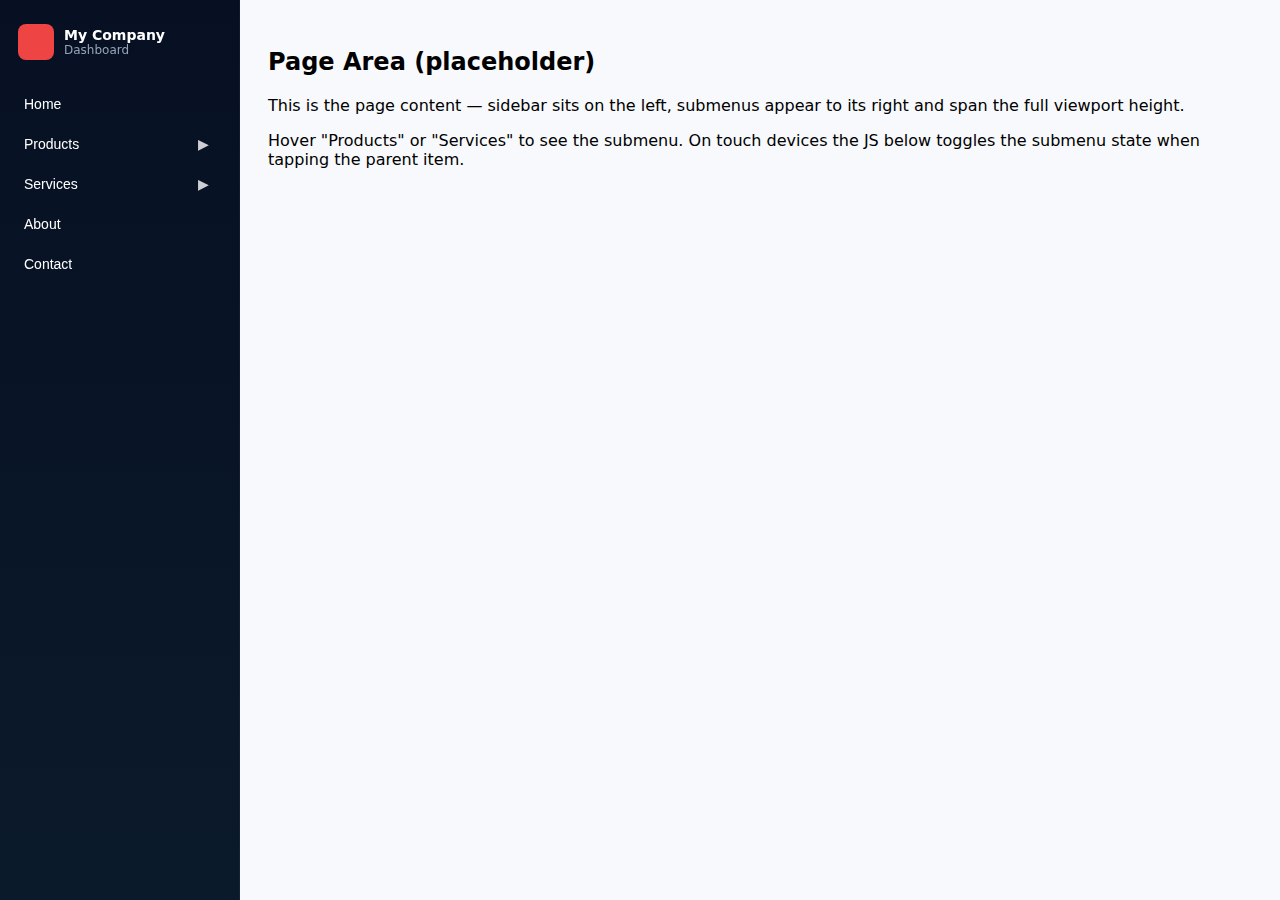
<file: test.html>
<!doctype html>
<html lang="en">
<head>
<meta charset="utf-8" />
<meta name="viewport" content="width=device-width,initial-scale=1" />
<title>Sidebar + Full-height Submenu</title>
<style>
  :root{
    --sidebar-width: 240px;
    --submenu-width: 320px;
    --bg: #0f1724;
    --muted: #94a3b8;
    --accent: #ef4444;
  }

  /* Reset */
  * {box-sizing: border-box}
  html,body {height:100%; margin:0; font-family: Inter, system-ui, Arial; background:#f7f9fc}

  /* Sidebar */
  .sidebar {
    position: fixed;
    left: 0;
    top: 0;
    width: var(--sidebar-width);
    height: 100vh;              /* full screen height */
    background: linear-gradient(180deg,#061022,#0b1a2b);
    color: #fff;
    padding: 16px 12px;
    display: flex;
    flex-direction: column;
    gap: 8px;
    border-right: 1px solid rgba(255,255,255,0.04);
    z-index: 20;
  }

  .brand {
    display:flex;
    align-items:center;
    gap:10px;
    padding:8px 6px;
  }
  .brand .logo {
    width:36px;height:36px;border-radius:8px;background:var(--accent);
  }
  .brand h1 {font-size:14px;margin:0;font-weight:600}

  /* Menu */
  .menu { margin-top:10px; display:flex; flex-direction:column; gap:4px; overflow:auto; padding-right:6px; }
  .menu-item {
    position: relative; /* needed so :focus-within works; submenu will be fixed but this keeps semantics */
  }

  .menu-btn {
    width:100%;
    display:flex;
    align-items:center;
    gap:10px;
    padding:10px 12px;
    border-radius:8px;
    background:transparent;
    color:inherit;
    border:0;
    text-align:left;
    cursor:pointer;
    font-size:14px;
  }
  .menu-btn:hover, .menu-btn:focus {
    background: rgba(255,255,255,0.04);
    outline: none;
  }

  /* Indicator for items that have submenu */
  .has-submenu .caret { margin-left:auto; opacity:.8; transform:rotate(0deg); transition:transform .18s; }
  .has-submenu:focus-within .caret,
  .has-submenu:hover .caret,
  .has-submenu.open .caret {
    transform:rotate(90deg);
  }

  /* SUBMENU (fixed, full height) */
  .submenu {
    position: fixed;              /* fixed so it remains top-to-bottom of viewport */
    left: calc(var(--sidebar-width)); /* placed immediately to the right of sidebar */
    top: 0;
    height: 100vh;                /* full height */
    width: var(--submenu-width);
    background: linear-gradient(180deg,#ffffff,#f1f5f9);
    box-shadow: 0 6px 24px rgba(2,6,23,.2);
    transform: translateX(-6px);
    opacity: 0;
    pointer-events: none;
    transition: opacity .18s ease, transform .18s ease;
    z-index: 15;
    display:flex;
    flex-direction:column;
    padding: 20px;
    gap: 12px;
    color: #0f1724;
  }

  /* Make submenu visible when its parent menu item is hovered, focused, or has explicit .open (toggled on touch) */
  .has-submenu:hover .submenu,
  .has-submenu:focus-within .submenu,
  .has-submenu.open .submenu {
    opacity: 1;
    pointer-events: auto;
    transform: translateX(0);
  }

  /* Example submenu content: top area, list area, bottom CTA - covers full height visually */
  .submenu .top {
    display:flex; align-items:center; gap:12px;
  }
  .submenu h2 { margin:0; font-size:18px }
  .submenu .list {
    flex: 1 1 auto;          /* take remaining height */
    overflow:auto;
    padding-right:6px;
  }
  .submenu .list a {
    display:block;
    padding:10px 12px;
    border-radius:8px;
    text-decoration:none;
    color: inherit;
    margin-bottom:6px;
  }
  .submenu .list a:hover { background: rgba(2,6,23,.04) }
  .submenu .bottom {
    margin-top:auto;
    padding-top:6px;
  }

  /* small responsive tweak */
  @media (max-width:720px){
    :root{ --sidebar-width:200px; --submenu-width:240px}
  }

  /* Page content placeholder */
  .page {
    margin-left: var(--sidebar-width);
    padding: 28px;
  }

</style>
</head>
<body>

  <aside class="sidebar" aria-label="Main Sidebar">
    <div class="brand">
      <div class="logo" aria-hidden></div>
      <div>
        <h1>My Company</h1>
        <div style="font-size:12px;color:var(--muted)">Dashboard</div>
      </div>
    </div>

    <nav class="menu" role="menu">
      <div class="menu-item">
        <button class="menu-btn" role="menuitem" tabindex="0">Home</button>
      </div>

      <!-- Has submenu example -->
      <div class="menu-item has-submenu" id="productsItem">
        <button class="menu-btn" aria-haspopup="true" aria-expanded="false">
          Products
          <span class="caret">▶</span>
        </button>

        <!-- Submenu is fixed and full height -->
        <div class="submenu" role="menu" aria-label="Products submenu">
          <div class="top">
            <strong>Products</strong>
            <small style="color:#64748b">— choose a category</small>
          </div>

          <div class="list">
            <a href="#" role="menuitem">Cement & Concrete</a>
            <a href="#" role="menuitem">Steel & Rebar</a>
            <a href="#" role="menuitem">Bricks & Blocks</a>
            <a href="#" role="menuitem">Timber & Boards</a>
            <a href="#" role="menuitem">Insulation</a>
            <a href="#" role="menuitem">Plumbing</a>
            <a href="#" role="menuitem">Electrical</a>
            <a href="#" role="menuitem">Finishes</a>
            <a href="#" role="menuitem">Tools & Safety</a>
            <!-- add more links to see scroll behavior -->
          </div>

          <div class="bottom">
            <button style="width:100%;padding:10px;border-radius:8px;border:0;background:var(--accent);color:#fff;cursor:pointer">
              Contact Sales
            </button>
          </div>
        </div>
      </div>

      <!-- Another submenu -->
      <div class="menu-item has-submenu" id="servicesItem">
        <button class="menu-btn" aria-haspopup="true" aria-expanded="false">
          Services
          <span class="caret">▶</span>
        </button>

        <div class="submenu" role="menu" aria-label="Services submenu">
          <div class="top">
            <strong>Services</strong>
            <small style="color:#64748b">— what we offer</small>
          </div>

          <div class="list">
            <a href="#" role="menuitem">Consultation</a>
            <a href="#" role="menuitem">Project Management</a>
            <a href="#" role="menuitem">Logistics</a>
            <a href="#" role="menuitem">Custom Fabrication</a>
            <a href="#" role="menuitem">Installation</a>
          </div>

          <div class="bottom">
            <a href="#" style="display:block;text-align:center;padding:10px;border-radius:8px;border:1px solid #e2e8f0;text-decoration:none;color:inherit">
              Learn more
            </a>
          </div>
        </div>
      </div>

      <div class="menu-item">
        <button class="menu-btn">About</button>
      </div>

      <div class="menu-item">
        <button class="menu-btn">Contact</button>
      </div>

    </nav>
  </aside>

  <main class="page">
    <h2>Page Area (placeholder)</h2>
    <p>This is the page content — sidebar sits on the left, submenus appear to its right and span the full viewport height.</p>
    <p>Hover "Products" or "Services" to see the submenu. On touch devices the JS below toggles the submenu state when tapping the parent item.</p>
  </main>

<script>
  // Small JS to help on touch devices: tapping a menu item toggles .open.
  // Also update aria-expanded.
  (function(){
    const parents = document.querySelectorAll('.has-submenu');
    parents.forEach(p => {
      const btn = p.querySelector('.menu-btn');

      // toggle on click for touch devices
      btn.addEventListener('click', (e)=>{
        // if already open, let a click inside submenu not be blocked. If not open, open it and prevent default action.
        if (!p.classList.contains('open')) {
          e.preventDefault();
          // close others
          document.querySelectorAll('.has-submenu.open').forEach(x => {
            if (x !== p) x.classList.remove('open');
            const b = x.querySelector('.menu-btn');
            if (b) b.setAttribute('aria-expanded','false');
          });
          p.classList.add('open');
          btn.setAttribute('aria-expanded','true');
        } else {
          // if already open, clicking the button closes it
          p.classList.remove('open');
          btn.setAttribute('aria-expanded','false');
        }
      });

      // close when clicking elsewhere
      document.addEventListener('click', (ev)=>{
        if (!p.contains(ev.target)) {
          p.classList.remove('open');
          btn.setAttribute('aria-expanded','false');
        }
      });
    });
  })();
</script>

</body>
</html>
</file>
